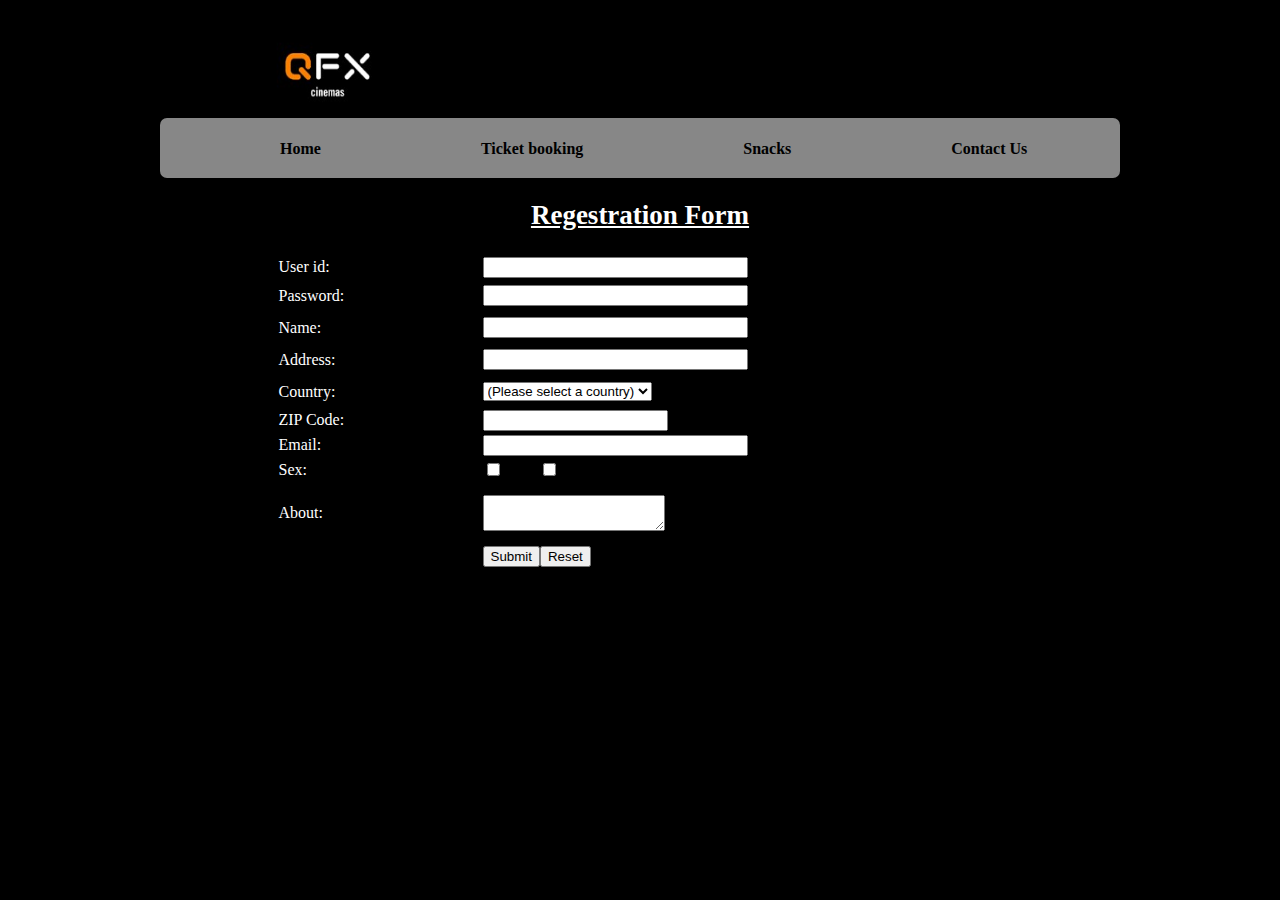
<file: registration.html>
<html>
<head>
<title>Register Page</title>
    
<!-------------javascript sources--------------------------->
<link href="styles/register.css" rel="stylesheet" type="text/css" />
<script src="scripts/menu.js"></script>
<script src="scripts/registration_validate.js"></script>
<!---------------------------------------------------------->   
    
</head>
<body>

	 <center>
			<tr>
				<td colspan="4" height="200" >
				<img id="img" src="images/menu/logo.jpg" alt="Logo">
				 
                </td>
			</tr>
			
			<!-------------->
			<!--menu-->
			 <div>
             <nav>
					<ul class="menu">
						<li><B><a href="index.html">Home</a></B></li>
						<li><B><a href="ticketbooking.html">Ticket booking</a></B></li>
						<li><B><a href="snacks.html">Snacks</a></B></li>
						<li><B><a href="contact.html">Contact Us</a></B></li>
					</ul>
				</nav>
                </div>
				
			<!---------------------------------------->
            
			<!--container--->
            <tr>
                <td colspan="4" height="60">
				<center><font color="white" size="4em"><h2><u>Regestration Form</u></h2></font></center>
				</td>
            </tr>
			<tr>
				 
				<table border="0">
				<tr>
				<form name='registration' id="regForm" onSubmit="return formValidation();">  
				<td width="200"  height="20">
					<font color="white"><label for="userid">User id:</label>
				</td>
				<td><input type="text" name="userid" size="30" /></td>
				<td id="usererror" width="250"></td>
				</tr>
				<tr>
				<td  height="30">
					<font color="white"><label for="passid">Password:</label>
				</td>
				<td><input type="password" name="passid" size="30" /></td>
				<td id="passworderror"height="20"></td>
				</tr>
				<tr>
				<td height="30">
					<font color="white"><label for="username">Name:</label>
				</td>
				<td><input type="text" name="username" size="30" /></td>
				<td id="nameerror"height="20"></td>
				</tr>
				<tr>
				<td  height="30">
					<font color="white"><label for="address">Address:</label>
				</td>
				<td><input type="text" name="address" size="30" /></td>
				<td id="addresserror"height="20"></td>
				</tr>
				<tr>
				<td height="30">
					<font color="white"><label for="country">Country:</label>
				</td>
				<td><select name="country"> 
					<option selected="" value="Default">(Please select a country)</option>  
					<option value="AF">Nepal</option>  
					<option value="AL">Japan</option>  
					<option value="DZ">India</option>  
					<option value="AS">Bhutan</option>  
					<option value="AD">Pakistan</option>  
					</select></td>
				<td id="countryerror"height="20"></td>
				</tr>
				<tr>
				<td>
					<font color="white"><label for="zip">ZIP Code:</label>
				</td>
				<td><input type="text" name="zip" /></td>
				<td id="zipcodeerror"height="20"></td>
				</tr>
				<tr>
				<td>
					<font color="white"><label for="email">Email:</label>
				</td>
				<td><input type="text" name="email" size="30" /></td>
				<td id="emailerror"height="20"></td>
				</tr>
				<tr>
				<td>
					<font color="white"><label id="gender">Sex:</label>
				</td>
				<td><input type="checkbox" name="msex" value="Male" /><span>Male</span>
					<input type="checkbox" name="fsex" value="Female" /><span>Female</span>
				</td>
				<td id="sexerror"height="20"></td>
				</tr>
				 
				<tr>
				<td height="60">
					<font color="white"><label for="desc">About:</label>
				</td>
				<td><textarea name="desc" id="desc" onkeyup="clear_symbol()" onkeydown="clear_symbol()"></textarea></td>
				<td id="abouterror"height="20"></td>
				</tr>
				<tr>
				<td></td>
				<td><input type="submit" name="submit" value="Submit" /><input type="button" name="reset" value="Reset" onclick="resetForm()"/>
				<script>
				//for reseting value
				function restForm() {document.getElementById("regForm").reset();}
				</script>
				</td>
				</tr>
				</form> 
				</tr>
			</table>
		</td>
	</table>
</center>

</body>
</html>
</file>
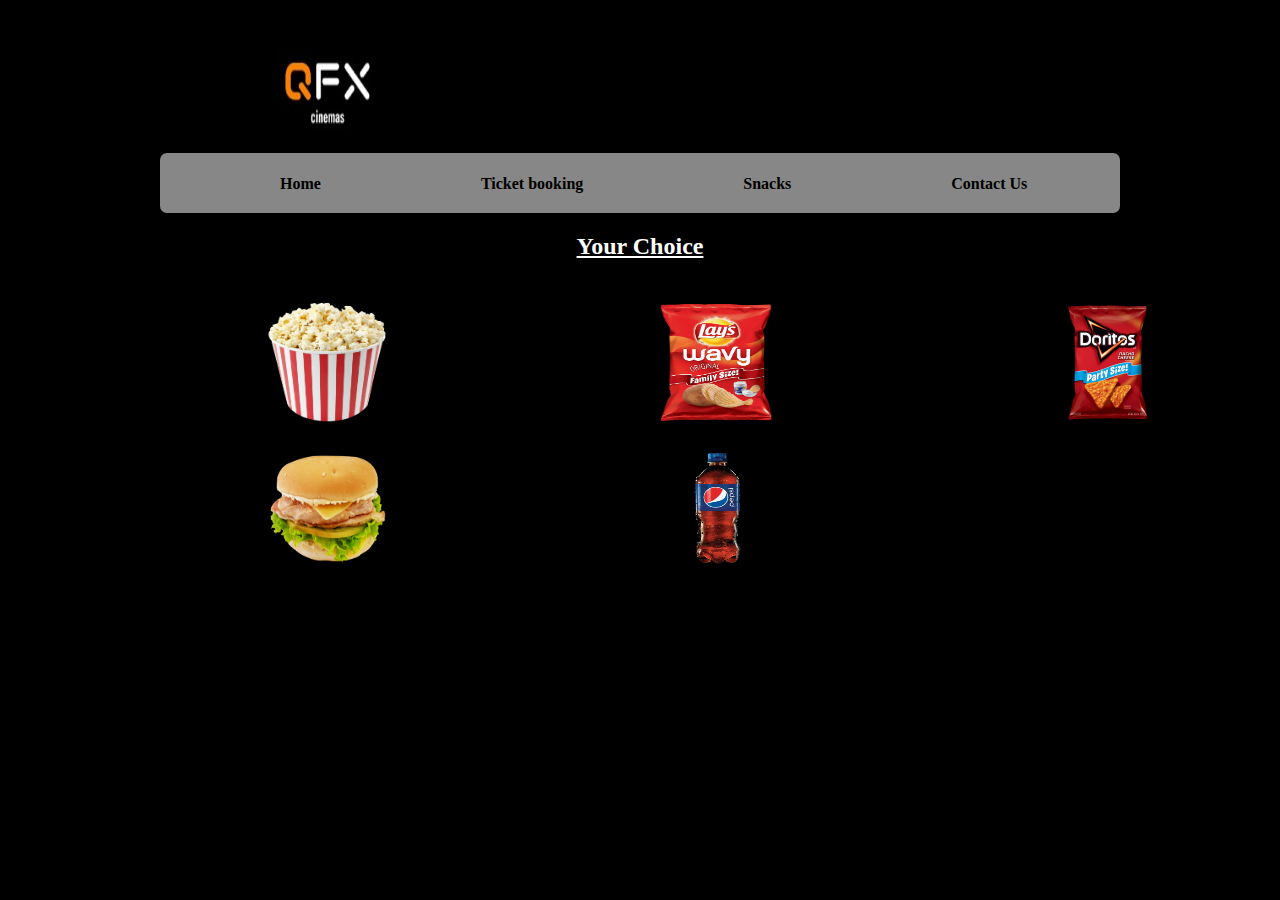
<file: snacks.html>
<html>
<head>
<title>Ticket Booking</title>
    
<!-------------javascript sources--------------------------->
<link href="styles/snacks.css" rel="stylesheet" type="text/css" />
<script src="scripts/menu.js"></script>
<!---------------------------------------------------------->   
    
</head>
<body>
	 <center>
			<tr>
				<td colspan="4" height="200" >
				<img id="img" src="images/menu/logo.jpg" alt="Logo">
			 
                </td>
			</tr>
			
			<!-------------->
			<!--menu-->
			 <div>
             <nav>
					<ul class="menu">
						<li><B><a href="index.html">Home</a></B></li>
						<li><B><a href="ticketbooking.html">Ticket booking</a></B></li>
						<li><B><a href="#">Snacks</a></B></li>
						<li><B><a href="contact.html">Contact Us</a></B></li>
					</ul>
				</nav>
                </div>
				
				 <tr>
                <td colspan="4"><center><font color="white"><u><h2>Your Choice</h2></u></font></center></td>
            </tr>
				 
				<div class="container">
				<img src="images/snacks/popcorn.png">
				<img src="images/snacks/lays.png">
				<img src="images/snacks/doritos.png">
				<img src="images/snacks/burger.png">
				<img src="images/snacks/pepsi.png">
				</div>
				
</body>
</center>
</html>
</file>
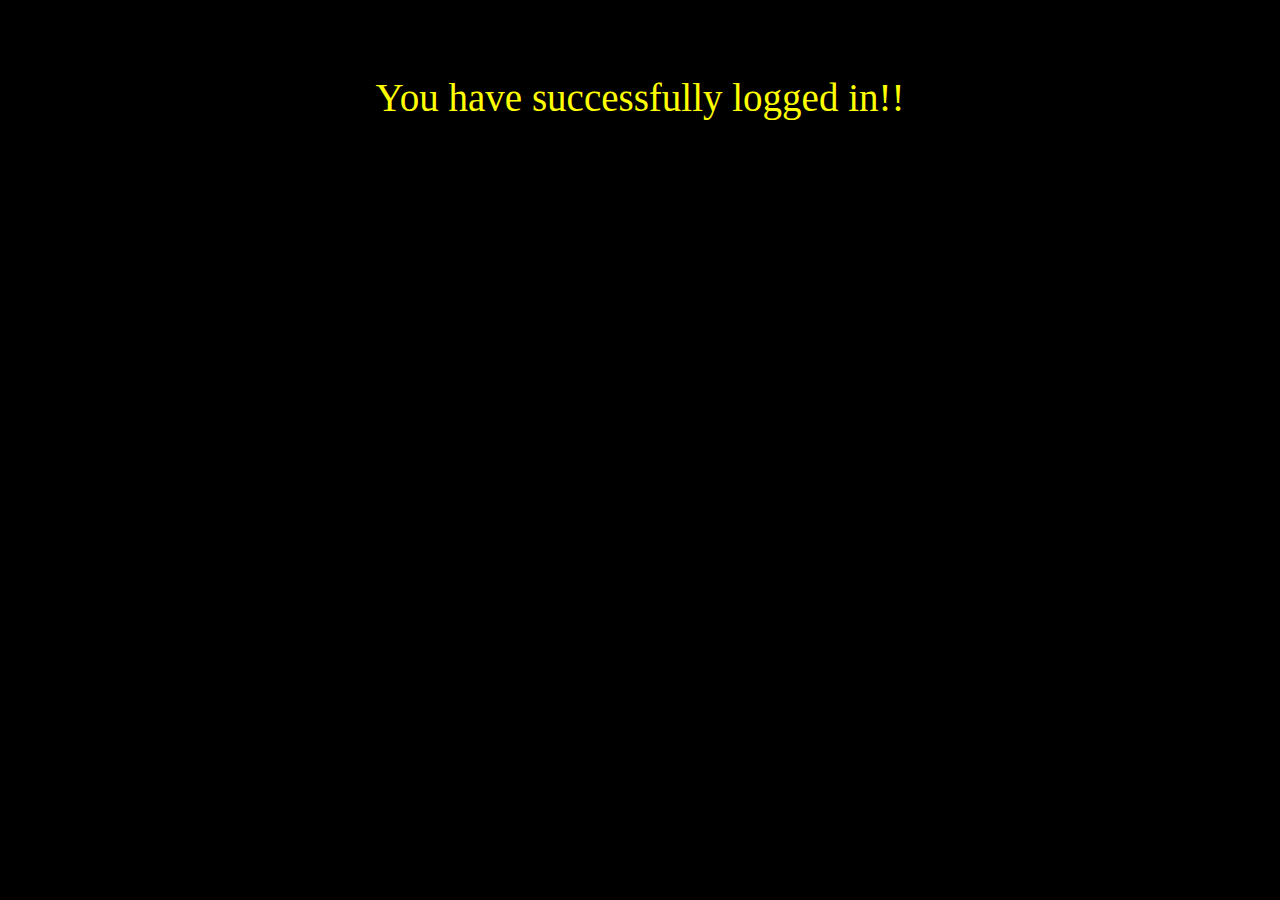
<file: success.html>
<html>
	<head>
		<title>Login</title>
<!-----------------------CSS source------------------------------------->
	<link href="styles/success.css" rel="stylesheet" type="text/css" />	
<!---------------------------------------------------------------------->	
	</head>
	<body>				
		<div class="success"> You have successfully logged in!! </div>
	</body>
</html>
</file>
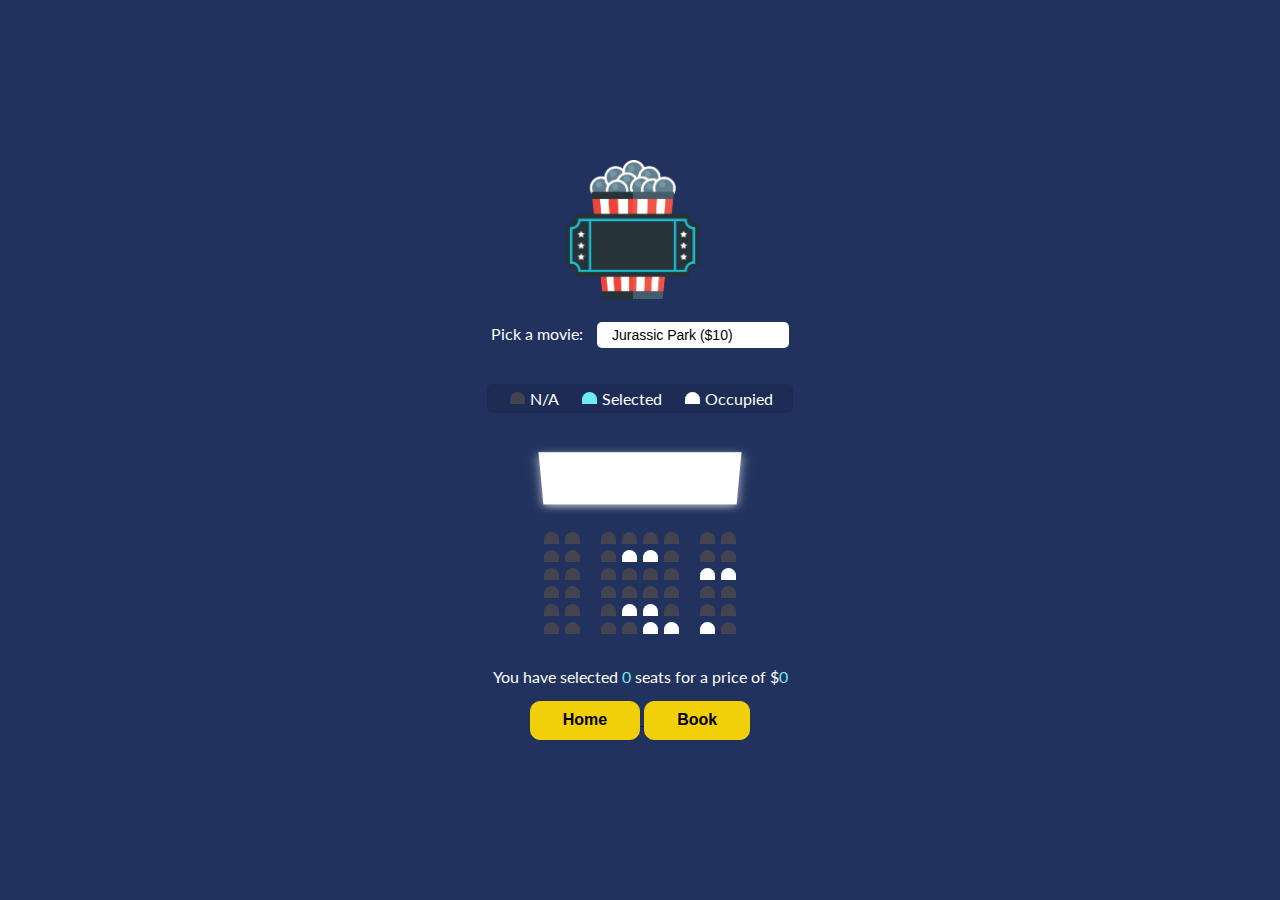
<file: ticketbooking.html>
<!DOCTYPE html>
<html lang="en">
  <head>
    <meta charset="UTF-8" />
    <meta name="viewport" content="width=device-width, initial-scale=1.0" />
    <meta http-equiv="X-UA-Compatible" content="ie=edge" />
    <title>Movie Seat Booking</title>
    <link rel="stylesheet" href="styles/style.css">
    
    <style>
      
    </style>
  </head>
  <body>
    
    <div>
      <img class="main-logo" src="./image/logo.png"/>
    </div>

     
    <div class="movie-container">
      <label style="font-size: 1em;">Pick a movie:</label>
      <select id="movie">
        <option value="10">Jurassic Park ($10)</option>
        <option value="12">Logan ($12)</option>
        <option value="8">Avengers Infinity War ($8)</option>
      </select>
    </div>

    <ul class="showcase">
      <li>
        <div id="seat" class="seat"></div>
        <small class="status" style="font-size: 1em;">N/A</small>
      </li>
      <li>
        <div id="seat" class="seat selected"></div>
        <small class="status" style="font-size: 1em;">Selected</small>
      </li>
      <li>
        <div id="seat" class="seat occupied"></div>
        <small class="status" style="font-size: 1em;">Occupied</small>
      </li>
    </ul>

    <div class="container">
      <div class="screen"></div>

      <div class="row">
        <div id="seat" class="seat"></div>
        <div id="seat" class="seat"></div>
        <div id="seat" class="seat"></div>
        <div id="seat" class="seat"></div>
        <div id="seat" class="seat"></div>
        <div id="seat" class="seat"></div>
        <div id="seat" class="seat"></div>
        <div id="seat" class="seat"></div>
      </div>
      <div class="row">
        <div id="seat" class="seat"></div>
        <div id="seat" class="seat"></div>
        <div id="seat" class="seat"></div>
        <div id="seat" class="seat occupied"></div>
        <div id="seat" class="seat occupied"></div>
        <div id="seat" class="seat"></div>
        <div id="seat" class="seat"></div>
        <div id="seat" class="seat"></div>
      </div>
      <div class="row">
        <div id="seat" class="seat"></div>
        <div id="seat" class="seat"></div>
        <div id="seat" class="seat"></div>
        <div id="seat" class="seat"></div>
        <div id="seat" class="seat"></div>
        <div id="seat" class="seat"></div>
        <div id="seat" class="seat occupied"></div>
        <div id="seat" class="seat occupied"></div>
      </div>
      <div class="row">
        <div id="seat" class="seat"></div>
        <div id="seat" class="seat"></div>
        <div id="seat" class="seat"></div>
        <div id="seat" class="seat"></div>
        <div id="seat" class="seat"></div>
        <div id="seat" class="seat"></div>
        <div id="seat" class="seat"></div>
        <div id="seat" class="seat"></div>
      </div>
      <div class="row">
        <div id="seat" class="seat"></div>
        <div id="seat" class="seat"></div>
        <div id="seat" class="seat"></div>
        <div id="seat" class="seat occupied"></div>
        <div id="seat" class="seat occupied"></div>
        <div id="seat" class="seat"></div>
        <div id="seat" class="seat"></div>
        <div id="seat" class="seat"></div>
      </div>
      <div class="row">
        <div id="seat" class="seat"></div>
        <div id="seat" class="seat"></div>
        <div id="seat" class="seat"></div>
        <div id="seat" class="seat"></div>
        <div id="seat" class="seat occupied"></div>
        <div id="seat" class="seat occupied"></div>
        <div id="seat" class="seat occupied"></div>
        <div id="seat" class="seat"></div>
      </div>
    </div>

    <p class="text" style="font-size: 1em;margin:0px 0px 15px 0px">
      You have selected <span id="count">0</span> seats for a price of $<span
        id="total"
        >0</span
      >
    </p>

    <div class="btn-container">
      <a href="./index.html">
        <button class="btn-home">
          Home
        </button>
      </a>
      
      <button class="btn-booked" onclick="booked()">
        Book
      </button>
    </div>

    <script>
     
      var count=0;
      var seats=document.getElementsByClassName("seat");
      for(var i=0;i<seats.length;i++){
        var item=seats[i];
        
        item.addEventListener("click",(event)=>{
          var price= document.getElementById("movie").value;

          if (!event.target.classList.contains('occupied') && !event.target.classList.contains('selected') ){
          count++;
          
          var total=count*price;
          event.target.classList.add("selected");
          document.getElementById("count").innerText=count;
          document.getElementById("total").innerText=total;

          }
        })
      }
      
      function booked(){
	alert("Ticket Booked!!!");
}
    </script>
  </body>
</html>
</file>
<file: styles/register.css>
body{
	font-family:Times New Roman;
    background-color: black;
	background-size:;
	margin-left:auto;
	margin-right:auto;
	text-transform:bold;
}
h1{
	color:white;
	text-transform:Uppercase;
	text-align:center;
	font-size:50px;
	float:left;
	margin-left:110px;
}

 #img{
	height:90px;
	width:125px;
	float:left;
	margin-left:265px;
	margin-top:20px;	
}

menu{
	font-size:50px;
	padding: 3px 5px;
	margin-top:20px;
	margin-bottom:0px;
	color:white;
	text-shadow: 2px 1px 5px white;
}
.menu{
	clear:both;
    list-style-type: none;
    margin-left:auto;
	margin-right:auto;
    padding: 10x 20px;
    overflow: hidden;
    background-color: silver;
	width:920px;
	height:60px;
	opacity: 0.7;
	border-radius:7px;
}

.menu li  a{
    float:left;
    display: block;
    color: black;
    text-align: center;
    padding: 22px 80px;
    text-decoration: none;
}
li a:hover {
    background-color: white;
	color:black;
	transition:0.35s;
	text-transform:bold;
}
h2{
	color:white;
	
}
</file>
<file: styles/snacks.css>
body{
	font-family:Times New Roman;
    background-color: black;
	margin-left:auto;
	margin-right:auto;
	text-transform:bold;
}
h1{
	color:white;
	text-transform:Uppercase;
	text-align:center;
	font-size:50px;
	float:left;
	margin-left:110px;
	
}
 img{
	height:125px;
	width:125px;
	float:left;
	margin-left:265px;
	margin-top:20px;
	
	
}



#page{
	width:960px;
	
}

menu{
	font-size:50px;
	padding: 3px 5px;
	margin-top:20px;
	margin-bottom:0px;
	color:white;
	text-shadow: 2px 1px 5px white;
}

.menu{
	clear:both;
    list-style-type: none;
    margin-left:auto;
	margin-right:auto;
    padding: 10x 20px;
    overflow: hidden;
    background-color: silver;
	width:920px;
	height:60px;
	opacity: 0.7;
	border-radius:7px;
}
.menu li  a{
    float:left;
    display: block;
    color: black;
    text-align: center;
    padding: 22px 80px;
    text-decoration: none;
}
li a:hover {
    background-color: white;
	color:black;
	transition:0.35s;
	text-transform:bold;
}
.div{
	display:inline;
	padding:10px;
}
</file>
<file: styles/success.css>
body{
	font-family:Times New Roman;
    background-color: black;
    font-size:30px;
	margin-top:50px;
	margin-left:auto;
	margin-right:auto;
	text-transform:bold;
}

.success{	
	color:yellow;
	padding:25px;
	text-align:center;
	font-size:1.3em;
}
</file>
<file: styles/style.css>
@import url('https://fonts.googleapis.com/css?family=Lato&display=swap');

      * {
        box-sizing: border-box;
      }

      .main-logo{
          width:90%;
          max-width: 150px;
      }

      body {
        background-color: #21325E;
        color: #fff;
        display: flex;
        flex-direction: column;
        align-items: center;
        justify-content: center;
        height: 100vh;
        font-family: 'Lato', sans-serif;
        margin: 0;
      }

      .movie-container {
        margin: 20px 0;
      }

      .movie-container select {
        background-color: #fff;
        border: 0;
        border-radius: 5px;
        font-size: 14px;
        margin-left: 10px;
        padding: 5px 15px 5px 15px;
        -moz-appearance: none;
        -webkit-appearance: none;
        appearance: none;
      }

      .container {
        perspective: 1000px;
        margin-bottom: 30px;
      }

      .seat {
        background-color: #444451;
        height: 12px;
        width: 15px;
        margin: 3px;
        border-top-left-radius: 10px;
        border-top-right-radius: 10px;
      }

      .seat.selected {
        background-color: #6feaf6;
      }

      .seat.occupied {
        background-color: #fff;
      }

      .seat:nth-of-type(2) {
        margin-right: 18px;
      }

      .seat:nth-last-of-type(2) {
        margin-left: 18px;
      }

      .seat:not(.occupied):hover {
        cursor: pointer;
        transform: scale(1.2);
      }

      .showcase .seat:not(.occupied):hover {
        cursor: default;
        transform: scale(1);
      }

      .showcase {
        background: rgba(0, 0, 0, 0.1);
        padding: 5px 10px;
        border-radius: 5px;
        color: #777;
        list-style-type: none;
        display: flex;
        justify-content: center;
      }

      .showcase li {
        display: flex;
        align-items: center;
        justify-content: center;
        margin: 0 10px;
      }

      .showcase li small {
        margin-left: 2px;
      }

      .row {
        display: flex;
      }

      .screen {
        background-color: #fff;
        height: 70px;
        width: 100%;
        margin: 15px 0;
        transform: rotateX(-45deg);
        box-shadow: 0 3px 10px rgba(255, 255, 255, 0.7);
      }

      p.text {
        margin: 5px 0;
      }

      p.text span {
        color: #6feaf6;
      }

      /* body{
        transform: scale(1.4);
      } */


      .status{
          color:white;
      }

      .nav-link{
        color: white !important;
        font-weight: 500 !important;
    }


    .btn-home{
        background-color: #F1D00A;
        border: 1px solid #F1D00A;
        padding: .6em 2em;
        border-radius: 10px;
        font-size: 1em;
        font-weight: 600;
        cursor: pointer;
    }

    .btn-home:active{
        border: 0px solid #E50914;
    }

    .btn-booked{
      background-color: #F1D00A;
      border: 1px solid #F1D00A;
      padding: .6em 2em;
      border-radius: 10px;
      font-size: 1em;
      font-weight: 600;
      cursor: pointer;
  }

  .btn-booked:active{
      border: 0px solid #E50914;
  }
</file>
